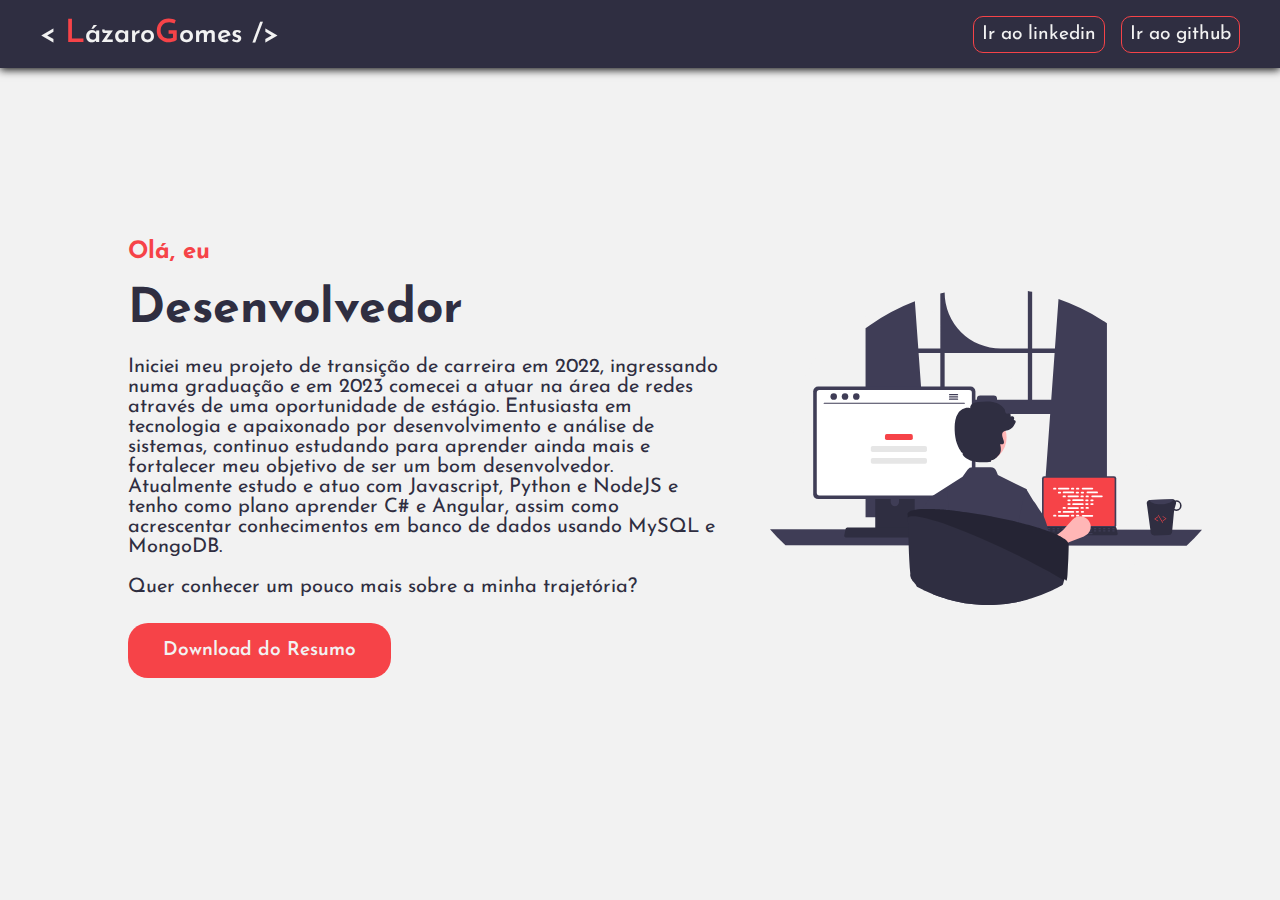
<file: index.html>
<!DOCTYPE html>
<html lang="pt-br">
<head>
    <meta charset="UTF-8">
    <meta name="viewport" content="width=device-width, initial-scale=1.0">
    <title>@lazarogomes99</title>
    <link rel="stylesheet" href="./asset/style.css">
    <link rel="shortcut icon" href="./images/favicon.ico" type="image/x-icon" />
</head>
<body>
    <header>
        <nav id="menu">
            <p class="myname"> < <span>L</span>ázaro<span>G</span>omes /></p>
            <ul id="itens">
                    <li><a class="nav-item" target="_blank" href="https://www.linkedin.com/in/lazaro-g/">Ir ao linkedin</a></li>
                    <li><a class="nav-item" target="_blank" href="https://github.com/lazarogomes99">Ir ao github</a></li>     
             </ul>
             <div class="burguer">
                <span class="bar"></span>
                <span class="bar"></span>
                <span class="bar"></span>
            </div>
        </nav>
    </header>
    <main>
        <section class="home">
            <div class="home-text">
                <h4 class="text-h4">Olá, eu sou o Lázaro Gomes.</h4>
                <h1 class="text-h1">Desenvolvedor</h1>
                <p>
                    Iniciei meu projeto de transição de carreira em 2022, ingressando numa graduação e em 2023 comecei a atuar na área de redes através de uma oportunidade de estágio.
                    Entusiasta em tecnologia e apaixonado por desenvolvimento e análise de sistemas, continuo estudando para aprender ainda mais e fortalecer meu objetivo de ser um bom desenvolvedor.
                    Atualmente estudo e atuo com Javascript, Python e NodeJS e tenho como plano aprender C# e Angular, assim como acrescentar conhecimentos em banco de dados usando MySQL e MongoDB.
                    <br><br>
                    Quer conhecer um pouco mais sobre a minha trajetória? 
                </p>
                <a class="home-btn">Download do Resumo</a>
            </div>
            <div class="home-img">
                <img src="./images/programming.svg">
            </div>
        </section>
    </main>
    <script type="module" src="./asset/JavaScript/script.js"></script>
</body>
</html>
</file>
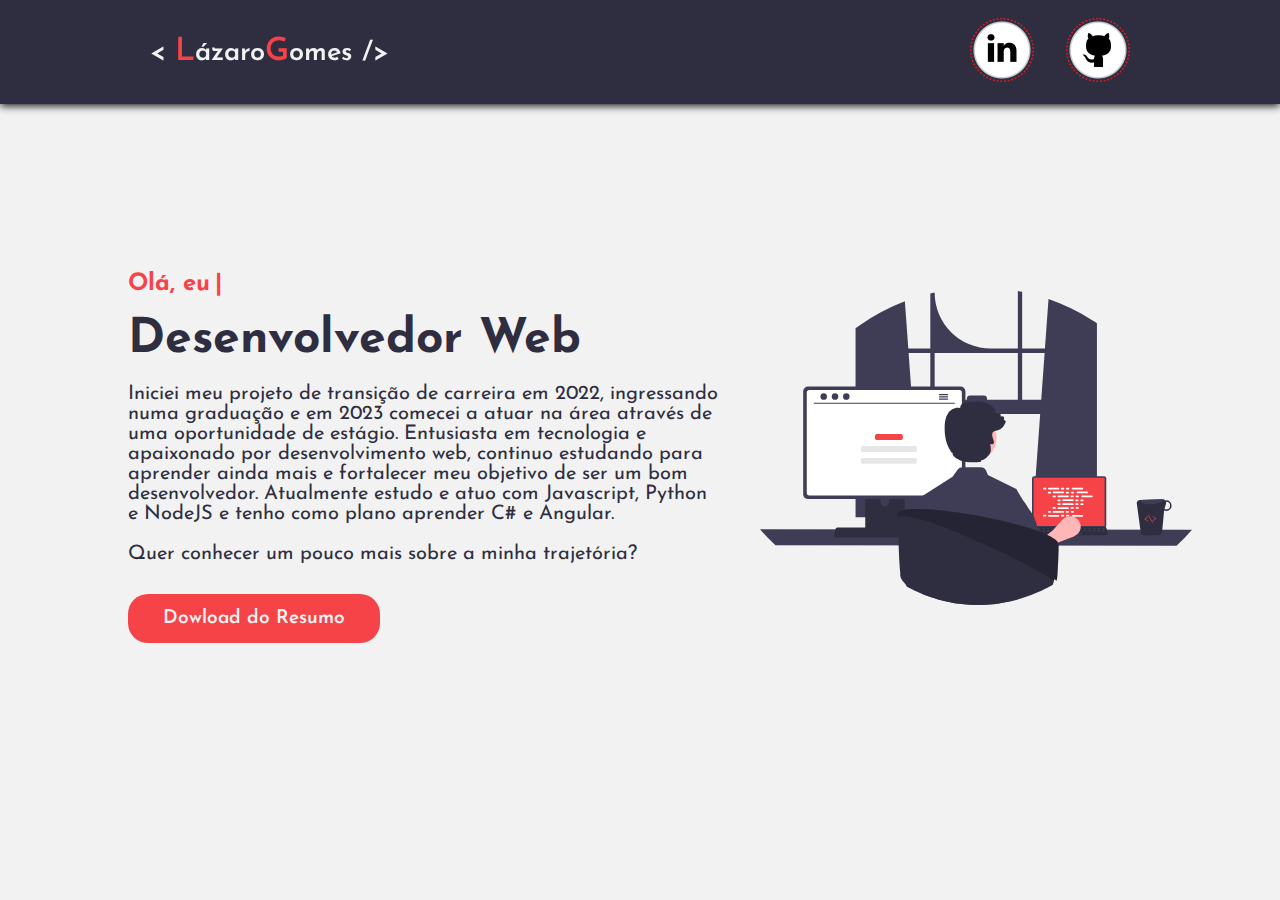
<file: assets/index.html>
<!DOCTYPE html>
<html lang="pt-br">
<head>
    <meta charset="UTF-8">
    <meta name="viewport" content="width=device-width, initial-scale=1.0">
    <title>@lazarogomes99</title>
    <link rel="stylesheet" href="style.css">
    <link rel="shortcut icon" href="../images/favicon.ico" type="image/x-icon" />
</head>
<body>
    <header>
        <nav id="menu">
            <p class="myname"> < <span>L</span>ázaro<span>G</span>omes /></p>
            <ul class="nav-menu">
                <li class="nav-item"><a  target="_blank" href="https://www.linkedin.com/in/lazaro-g/"><img src="../images/linkedin.png"></a></li>
                <li class="nav-item"><a  target="_blank" href="https://github.com/lazarogomes99"><img src="../images/github.png"></a></li>                  
             </ul>
        </nav>
    </header>
    <main>
        <section class="home">
            <div class="home-text">
                <h4 class="text-h4">Olá, eu sou o Lázaro Gomes.</h4>
                <h1 class="text-h1">Desenvolvedor Web</h1>
                <p>
                    Iniciei meu projeto de transição de carreira em 2022, ingressando numa graduação e em 2023 comecei a atuar na área através de uma oportunidade de estágio.
                    Entusiasta em tecnologia e apaixonado por desenvolvimento web, continuo estudando para aprender ainda mais e fortalecer meu objetivo de ser um bom desenvolvedor.
                    Atualmente estudo e atuo com Javascript, Python e NodeJS e tenho como plano aprender C# e Angular.
                    <br><br>
                    Quer conhecer um pouco mais sobre a minha trajetória? 
                </p>
                <a class="home-btn" onclick="downloadArquivo()">Dowload do Resumo</a>
            </div>
            <div class="home-img">
                <img src="../images/programming.svg">
            </div>
        </section>
    </main>
    <script src="script.js"></script>
</body>
</html>
</file>
<file: asset/style.css>
@import url('https://fonts.googleapis.com/css2?family=Josefin+Sans:ital,wght@0,500;1,400&family=Playfair+Display:wght@400;500;600;700&display=swap');

* {
    margin: 0;
    padding: 0;
    box-sizing: border-box;
    font-family: 'Josefin Sans', sans-serif;
    list-style: none;
    text-decoration: none;
}

:root {
    --background-plus: #171717;
    --color-plus: #f2f2f2;
    --color-letra-plus: #2f2e41;
    --color-red-details: #f64348;
}

body {
    background-color: var(--color-plus);
    color: var(--color-letra-plus);
}

#menu {
    display: flex;
    align-items: center;
    justify-content: space-between;
    padding: 18px 40px;
    box-shadow: 0 0.1rem 0.5rem var(--background-plus);
    width: 100%;
    background: var(--color-letra-plus);
    transition: all 0.5s;
    position: fixed;
}

#menu .myname {
    color: var(--color-plus);
    font-size: 1.7rem;
    font-weight: 600;
}

#menu span {
    color: var(--color-red-details);
    font-size: 2rem;
}

#menu ul {
    display: flex;
    align-items: center;
    gap: 1rem;
}

.nav-item {
    text-decoration: none;
    color: var(--color-plus);
    font-size: 1.2rem;
    border: 1px solid var(--color-red-details);
    border-radius: 10px;
    padding: 8px;
    transition: ease-out 0.5s;
}

.nav-item:hover {
    border: 1px solid var(--color-plus);
    color: var(--color-red-details);
}

.burguer {
    cursor: pointer;
    display: none;
    color: var(--color-red-details);
}

.burguer .bar {
    display: flex;
    width: 28px;
    height: 3px;
    border-radius: 3px;
    background: var(--dark);
    margin: 5px auto;
    transition: all 0.3s;

}

.burguer .bar:nth-child(1),
.burguer .bar:nth-child(3){
    background: var(--color-red-details);
}

.burguer .bar:nth-child(2){
    background: var(--color-plus);
}


/*Estilização main page*/

.home {
    width: 100%;
    height: 100vh;
    display: flex;
    align-items: center;
    justify-content: space-between;
    padding: 0 10%;
}

.home-text {
    max-width: 37rem;
}

.home-text .text-h4 {
    font-size: 1.5rem;
    color: var(--color-red-details);
    margin-bottom: 1rem;
}

.home-text .text-h1{
    font-size:3rem;
    margin-bottom: 1rem;
    line-height: 3.8rem;
}

/*
.text-h4::after {
    content: '|';
    margin-left: 5px;
    opacity: 1;
    animation: pisca .7s infinite;
}
*/

.home-text p {
    margin-bottom: 2.8rem;
    font-size: 20px;
}

.home-btn {
    padding: 18px 35px;
    background: var(--color-red-details);
    color: var(--color-plus);
    border-radius: 20px;
    cursor: pointer;
    font-weight: 600;
    font-size: 1.2rem;
    transition: all 1s ease;
}

.home-btn:hover {
    background: #2f2e41;
    color: var(--color-red-details);
}

.home-img img {
    width: 100%;
    margin-left: 50px;
}

/*
@keyframes pisca {
    0%, 100% {
        opacity: 1;
    }
    50% {
        opacity: 0;
    }
}
*/



/* RESPONSIVIDADE */


@media (max-width: 785px) {
    #menu{
        padding: 18px 20px;   
    }
  
    #menu .myname {
        font-size: 1rem;
    }

    #menu span{
        font-size: 1.3rem;
    }


    .burguer {
        display: block;
    }

    .burguer.ativo .bar:nth-child(1){
        transform: translateY(8px) rotate(45deg);
    }

    .burguer.ativo .bar:nth-child(2){
        opacity: 0;
    }

    .burguer.ativo .bar:nth-child(3){
        transform: translateY(-8px) rotate(-45deg);
    }

    ul {
        border: none;
        background: var(--color-letra-plus);
        color: var(--color-red-details);
    }

    #itens{
        position: fixed;
        right: -100%;
        top: 60px;
        width: 100%;
        height: 100%;
        flex-direction: column;
        background: var(--color-letra-plus);
        gap: -20px;
        transition: 0.8s;
    }

    #itens.ativo{
        right:0;   
    }

    .nav-item{
        display: flex;
        justify-content: center;
        align-items: center;
        margin-top: 50px;
        border: 1px solid var(--color-red-details);
    }

    .home {
        padding: 100px 2%;
        flex-direction: column;
        text-align: center;
        gap: 5rem;
    }

    .home .text-h4 {
        font-size: 15px;
    }

    .home .text-h1{
        font-size: 2.5rem;
        line-height: 3rem;
    }

    .home p {
        font-size: 15px;
    }

    .home-img img {
        width: 90%;
    }
}
</file>
<file: assets/style.css>
@import url('https://fonts.googleapis.com/css2?family=Josefin+Sans:ital,wght@0,500;1,400&family=Playfair+Display:wght@400;500;600;700&display=swap');

* {
    margin: 0;
    padding: 0;
    box-sizing: border-box;
    font-family: 'Josefin Sans', sans-serif;
    list-style: none;
    text-decoration: none;
}

:root {
    --background-plus: #171717;
    --color-plus: #f2f2f2;
    --color-letra-plus: #2f2e41;
    --color-red-details: #f64348;
}

body {
    background-color: var(--color-plus);
    color: var(--color-letra-plus);
}

#menu {
    display: flex;
    align-items: center;
    justify-content: space-between;
    padding: 18px 150px;
    box-shadow: 0 0.1rem 0.5rem var(--background-plus);
    width: 100%;
    background: var(--color-letra-plus);
    transition: all 0.5s;
    position: fixed;    
}

#menu .myname {
    color: var(--color-plus);
    font-size: 1.7rem;
    font-weight: 600;
}

#menu span {
    color: var(--color-red-details);
    font-size: 2rem;
}

#menu ul {
    display: flex;
    align-items: center;
    gap: 2rem;
}

.nav-menu .nav-item img {
    width: 4rem;
}

.home {
    width: 100%;
    height: 100vh;
    display: flex;
    align-items: center;
    justify-content: space-between;
    padding: 0 10%;
    
}

.home-text {
    max-width: 37rem;
}

.home-text .text-h4 {
    font-size: 1.5rem;
    color: var(--color-red-details);
    margin-bottom: 1rem;
}

h4::after {
    content: '|';
    margin-left: 5px;
    opacity: 1;
    animation: piscando .7s infinite;
}

.home-text .text-h1{
    font-size:3rem;
    margin-bottom: 1rem;
    line-height: 3.5rem;

}

.home-text p {
    margin-bottom: 2.8rem;
    font-size: 20px;
}

.home-btn {
    padding: 15px 35px;
    background: var(--color-red-details);
    color: var(--color-plus);
    border-radius: 20px;
    cursor: pointer;
    font-weight: 600;
    font-size: 1.2rem;
    transition: all 1s ease;
}

.home-btn:hover {
    background: #2f2e41;
    color: var(--color-red-details)
}

.home-img img {
    width: 100%;
    margin-left: 40px;
}

@keyframes piscando {
    0%, 100% {
        opacity: 1;
    }

    50% {
        opacity: 0;
    }
}


/* RESPONSIVIDADE */


@media (max-width: 790px) {
    #menu{
        padding: 18px 20px;
    }

    .nav-menu {
        position: fixed;
        right: -100%;
        top: 70px;
        width: 100%;
        height: 100%;
        flex-direction: row;
        
        transition: 0.3s;
        text-align: center;
    }

    #menu .myname {
        font-size: 1rem;
    }

    #menu span {
        font-size: 1.3rem;
    }


    .home {
        padding: 100px 2%;
        flex-direction: column;
        text-align: center;
        
        gap: 5rem;
    }

    .home .text-h4 {
        font-size: 15px;
    }

    .home .text-h1{
        font-size: 2.5rem;
        line-height: 3rem;
    }

    .home p {
        font-size: 15px;
    }

    .home-img img {
        width: 90%;
    }

}
</file>
